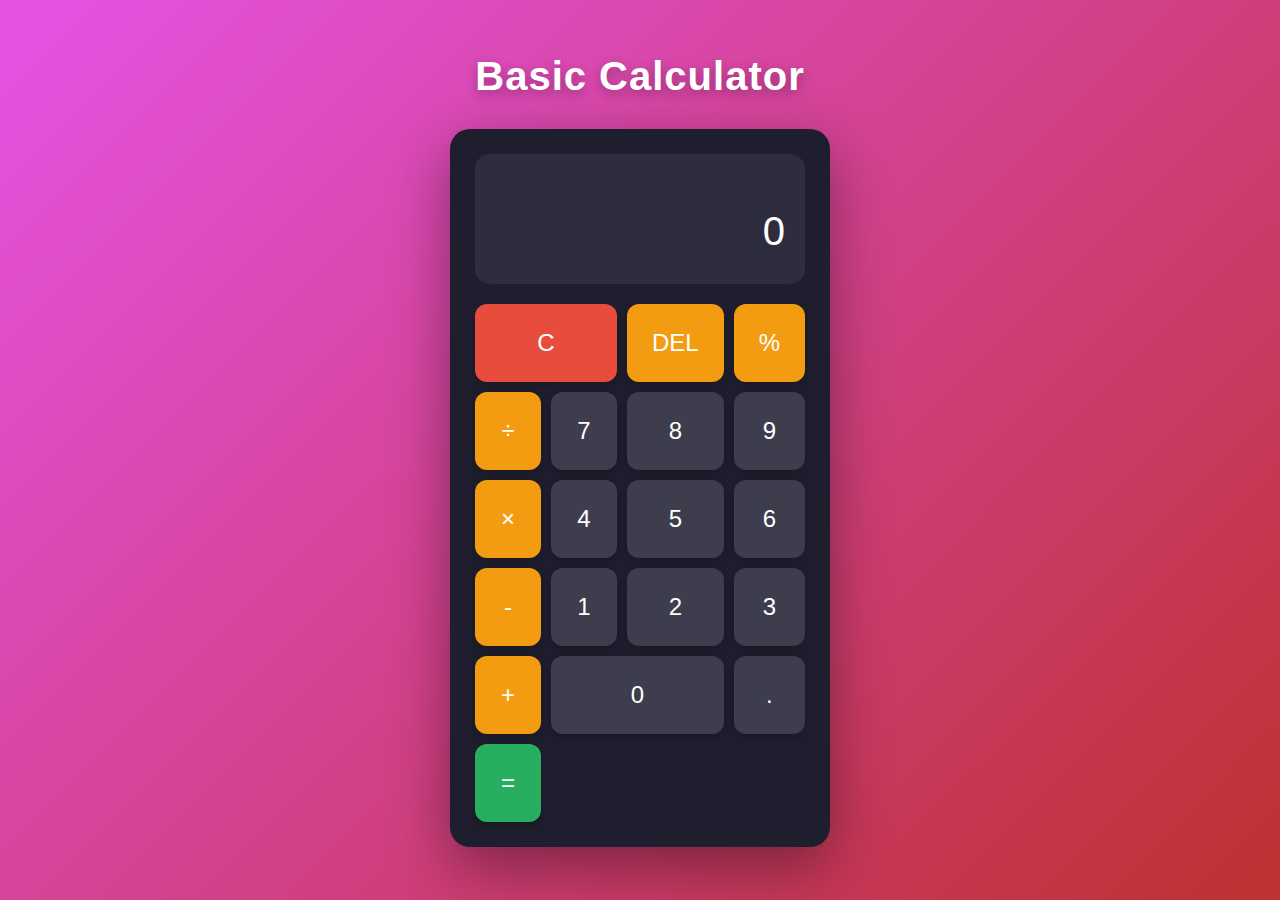
<file: CodeAlpha_basic_calculator/index.html>
<!DOCTYPE html>
<html lang="en">
<head>
    <meta charset="UTF-8">
    <meta name="viewport" content="width=device-width, initial-scale=1.0">
    <title>Basic Calculator</title>
    <link rel="stylesheet" href="style.css">
</head>
<body>
    <div class="container">

         <h1 class="page-title">Basic Calculator</h1>

        <div class="calculator">
            <!-- Display Screen -->
            <div class="display-container">
                <div class="previous-operand" id="previousOperand"></div>
                <div class="current-operand" id="currentOperand">0</div>
            </div>

            <!-- Calculator Buttons -->
            <div class="buttons">
                <!-- First Row -->
                <button class="btn btn-clear" data-action="clear">C</button>
                <button class="btn btn-operator" data-action="delete">DEL</button>
                <button class="btn btn-operator" data-action="percent">%</button>
                <button class="btn btn-operator" data-operator="÷">÷</button>

                <!-- Second Row -->
                <button class="btn btn-number" data-number="7">7</button>
                <button class="btn btn-number" data-number="8">8</button>
                <button class="btn btn-number" data-number="9">9</button>
                <button class="btn btn-operator" data-operator="×">×</button>

                <!-- Third Row -->
                <button class="btn btn-number" data-number="4">4</button>
                <button class="btn btn-number" data-number="5">5</button>
                <button class="btn btn-number" data-number="6">6</button>
                <button class="btn btn-operator" data-operator="-">-</button>

                <!-- Fourth Row -->
                <button class="btn btn-number" data-number="1">1</button>
                <button class="btn btn-number" data-number="2">2</button>
                <button class="btn btn-number" data-number="3">3</button>
                <button class="btn btn-operator" data-operator="+">+</button>

                <!-- Fifth Row -->
                <button class="btn btn-number btn-zero" data-number="0">0</button>
                <button class="btn btn-number" data-number=".">.</button>
                <button class="btn btn-equals" data-action="equals">=</button>
            </div>
        </div>
    </div>

    <script src="script.js"></script>
</body>
</html>
</file>
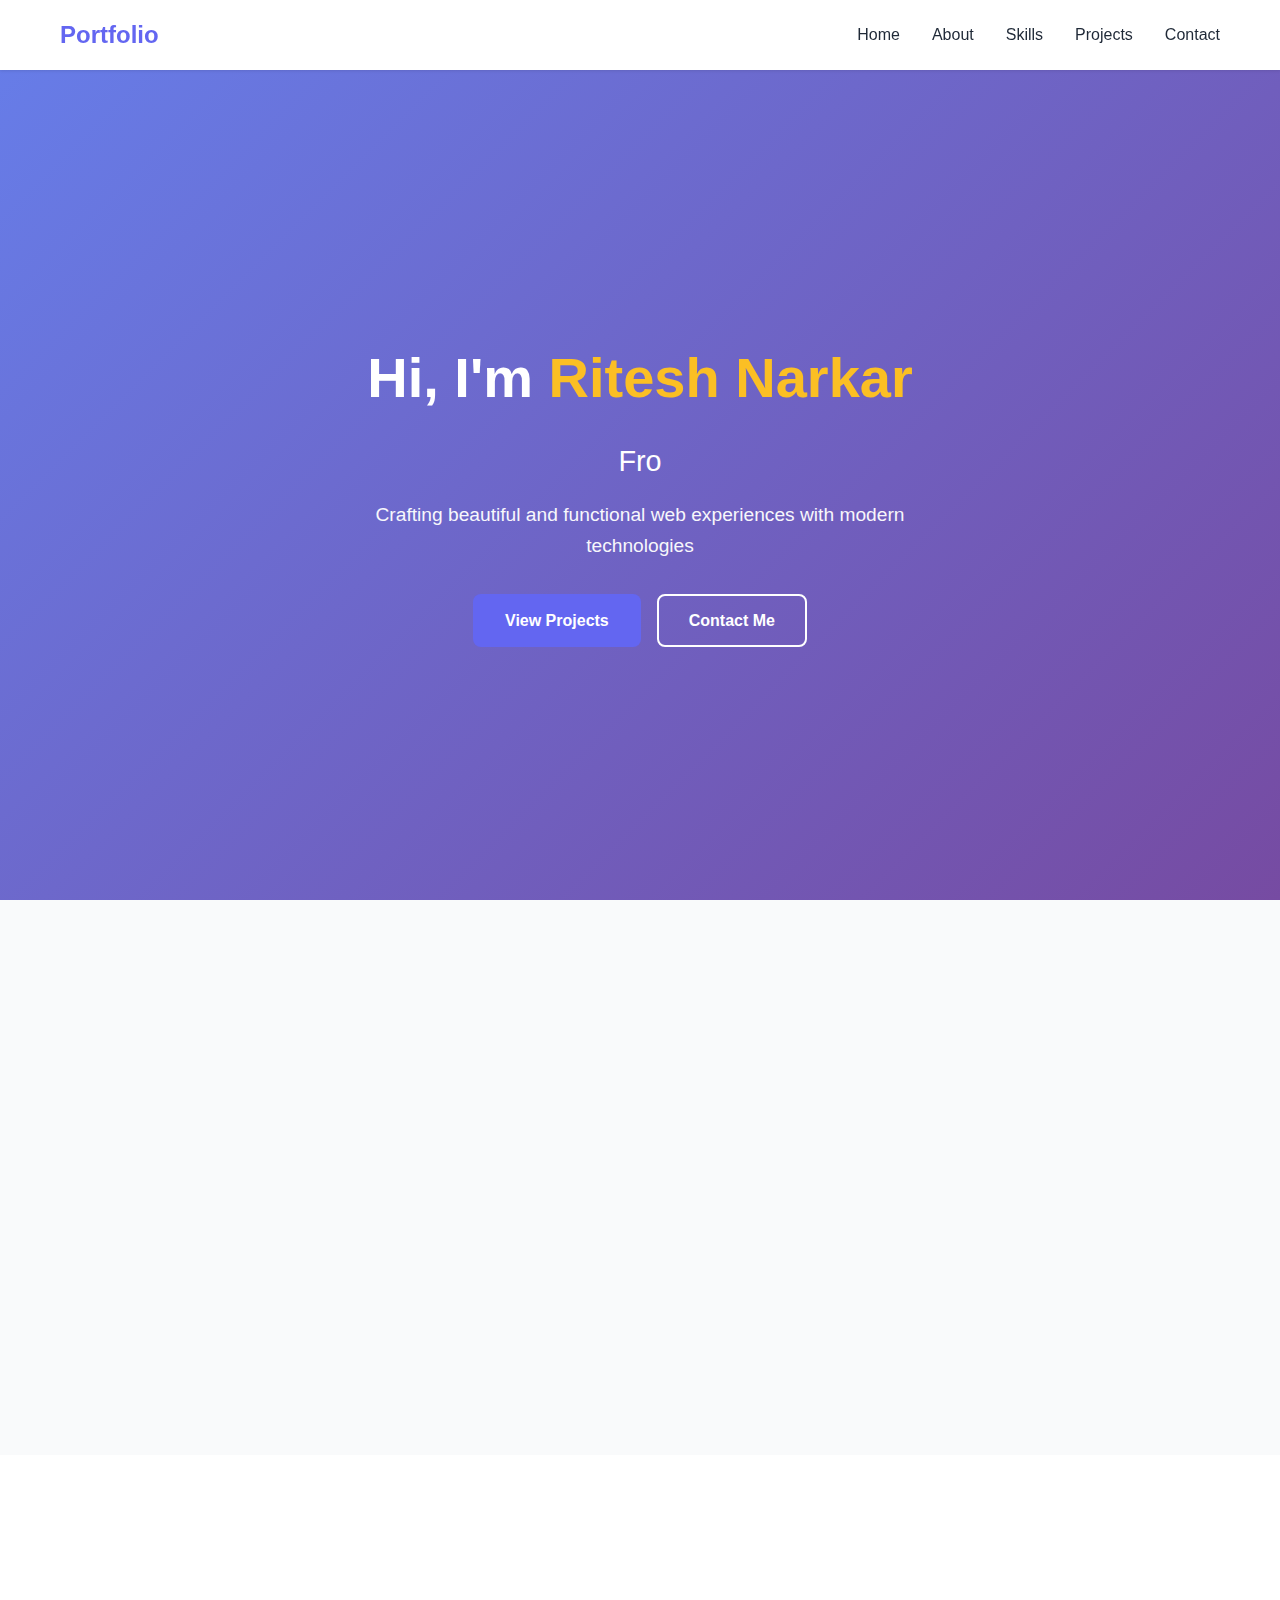
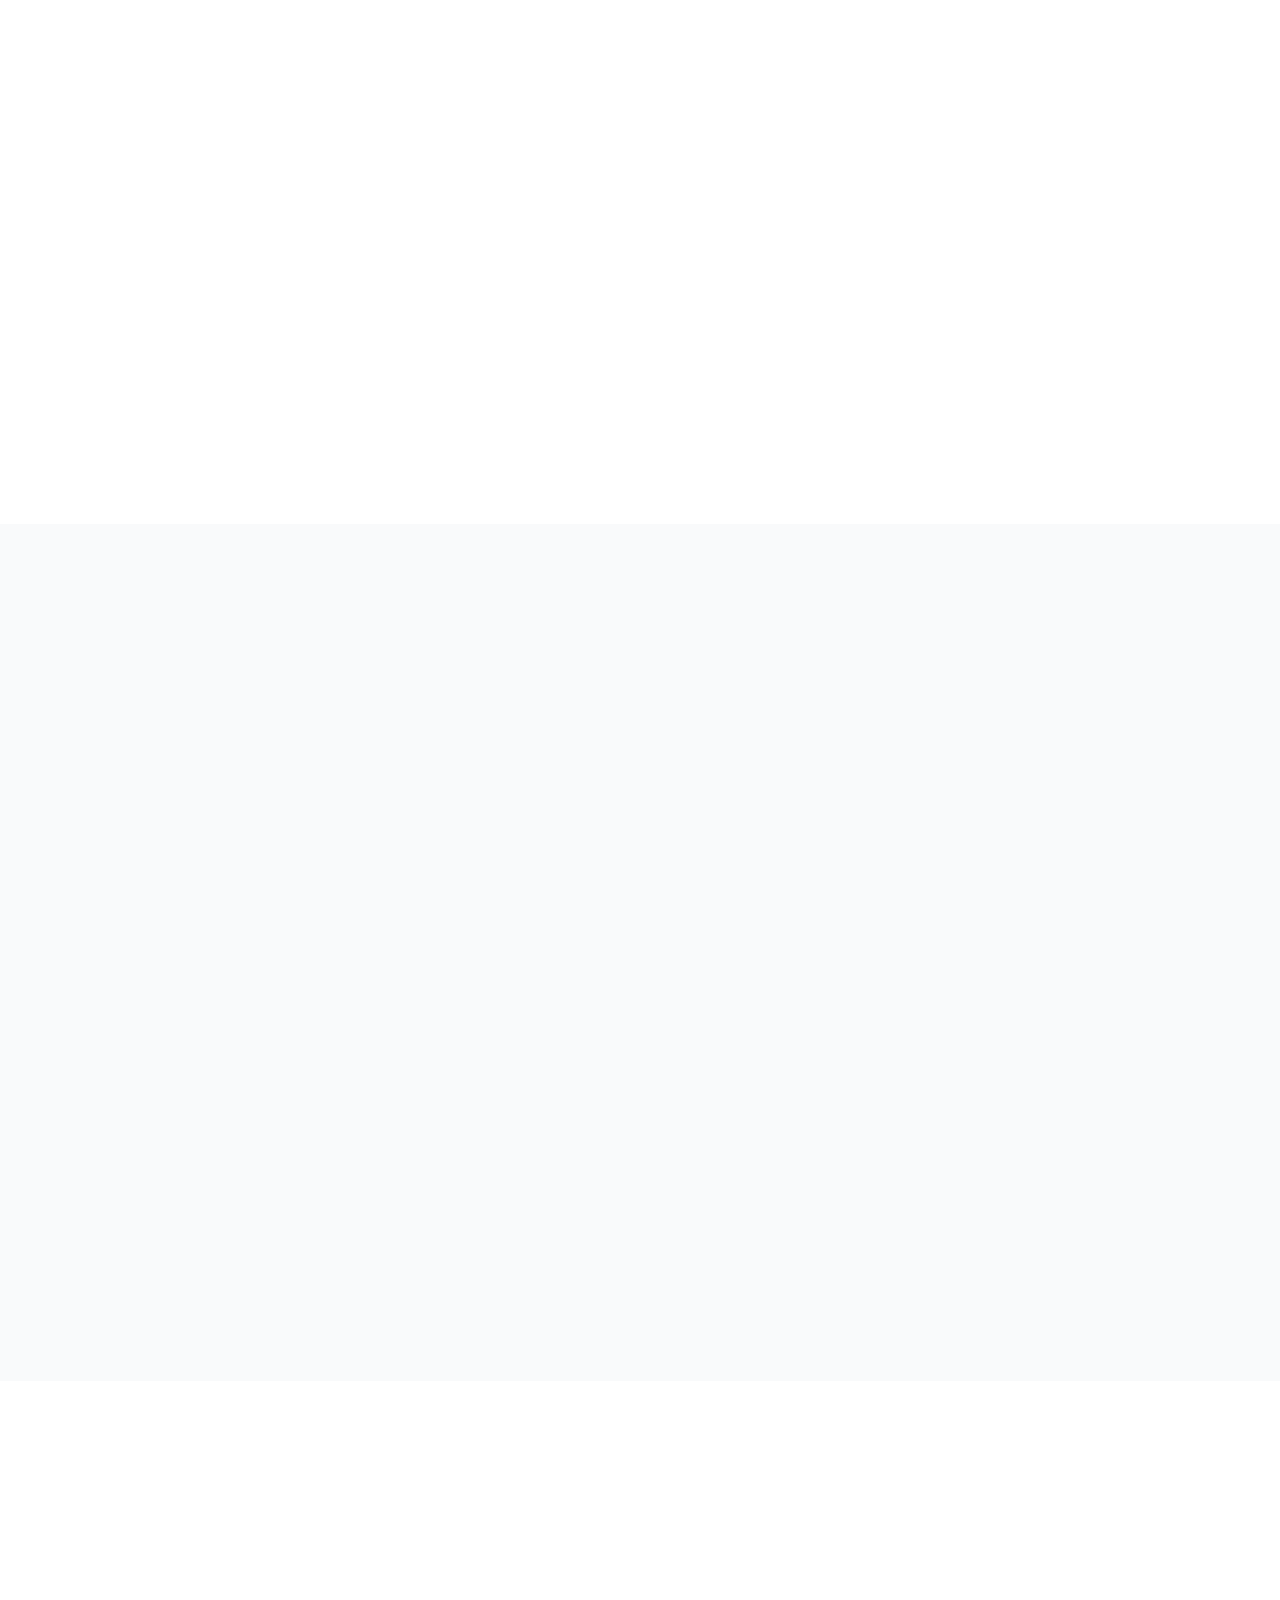
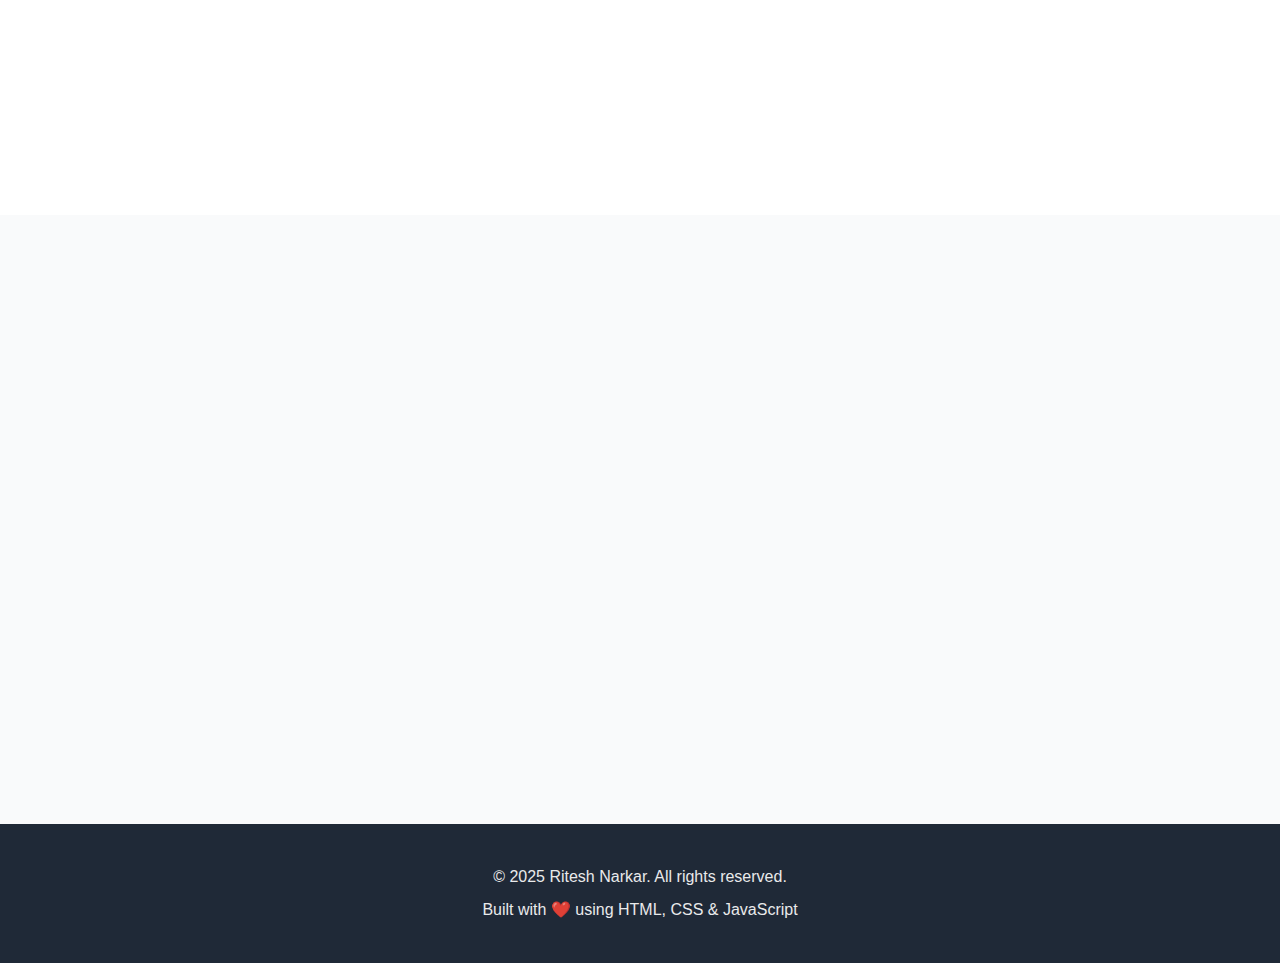
<file: CodeAlpha_personal_portfolio/index.html>
<!DOCTYPE html>
<html lang="en">
<head>
    <meta charset="UTF-8">
    <meta name="viewport" content="width=device-width, initial-scale=1.0">
    <meta name="description" content="Professional Portfolio - Web Developer">
    <title>Portfolio | Ritesh Narkar</title>
    <link rel="stylesheet" href="style.css">
</head>
<body>
    <!-- Header / Navigation -->
    <header class="header" id="header">
        <nav class="navbar">
            <div class="container nav-container">
                <a href="#home" class="logo">Portfolio</a>
                
                <!-- Hamburger Menu -->
                <button class="menu-toggle" id="menuToggle" aria-label="Toggle menu">
                    <span class="bar"></span>
                    <span class="bar"></span>
                    <span class="bar"></span>
                </button>

                <!-- Navigation Links -->
                <ul class="nav-menu" id="navMenu">
                    <li><a href="#home" class="nav-link">Home</a></li>
                    <li><a href="#about" class="nav-link">About</a></li>
                    <li><a href="#skills" class="nav-link">Skills</a></li>
                    <li><a href="#projects" class="nav-link">Projects</a></li>
                    <li><a href="#contact" class="nav-link">Contact</a></li>
                </ul>
            </div>
        </nav>
    </header>

    <!-- Hero Section -->
    <section class="hero" id="home">
        <div class="container hero-container">
            <div class="hero-content fade-in">
                <h1 class="hero-title">Hi, I'm <span class="highlight">Ritesh Narkar</span></h1>
                <p class="hero-subtitle">Frontend Web Developer</p>
                <p class="hero-description">
                    Crafting beautiful and functional web experiences with modern technologies
                </p>
                <div class="hero-buttons">
                    <a href="#projects" class="btn btn-primary">View Projects</a>
                    <a href="#contact" class="btn btn-secondary">Contact Me</a>
                </div>
            </div>
        </div>
    </section>

    <!-- About Section -->
    <section class="about" id="about">
        <div class="container">
            <h2 class="section-title fade-in">About Me</h2>
            <div class="about-content fade-in">
                <div class="about-text">
                    <p>
                        I'm a passionate frontend web developer with a strong foundation in modern web technologies. 
                        I love creating responsive, user-friendly websites that provide excellent user experiences.
                    </p>
                    <p>
                        Currently pursuing my degree in B.Sc Computer Application, I'm constantly learning and improving 
                        my skills through practical projects and staying updated with the latest web development trends.
                    </p>
                    <p>
                        My goal is to build innovative solutions that solve real-world problems while maintaining 
                        clean, maintainable code and best practices.
                    </p>
                </div>
            </div>
        </div>
    </section>

    <!-- Skills Section -->
    <section class="skills" id="skills">
        <div class="container">
            <h2 class="section-title fade-in">Technical Skills</h2>
            <div class="skills-grid">
                <div class="skill-card fade-in">
                    <div class="skill-icon">💻</div>
                    <h3>Frontend Development</h3>
                    <ul class="skill-list">
                        <li>HTML5</li>
                        <li>CSS3 / SASS</li>
                        <li>JavaScript (ES6+)</li>
                        <li>Responsive Design</li>
                    </ul>
                </div>

                <div class="skill-card fade-in">
                    <div class="skill-icon">🎨</div>
                    <h3>Design & UI/UX</h3>
                    <ul class="skill-list">
                        <li>Flexbox & Grid</li>
                        <li>CSS Animations</li>
                        <li>UI/UX Principles</li>
                        <li>Figma</li>
                    </ul>
                </div>

                <div class="skill-card fade-in">
                    <div class="skill-icon">🛠️</div>
                    <h3>Tools & Technologies</h3>
                    <ul class="skill-list">
                        <li>Git & GitHub</li>
                        <li>VS Code</li>
                        <li>Chrome DevTools</li>
                        <li>npm</li>
                    </ul>
                </div>
            </div>
        </div>
    </section>

    <!-- Projects Section -->
    <section class="projects" id="projects">
        <div class="container">
            <h2 class="section-title fade-in">My Projects</h2>
            <div class="projects-grid">
                <!-- Project Card 1 -->
                <div class="project-card fade-in">
                    <div class="project-image">
                        <div class="project-placeholder">🌐</div>
                    </div>
                    <div class="project-content">
                        <h3 class="project-title">Phishing Website Detection with Explainable AI</h3>
                        <p class="project-description">
                            Developed a phishing detection model to classify malicious and legitimate websites, 
                            Integrated explainable AI to visualize important features and model decisions..
                        </p>
                        <div class="project-tech">
                            <span class="tech-tag">Machine Learning,</span>
                            <span class="tech-tag">Explainable AI (XAI)</span>
                            <span class="tech-tag">Python</span>
                        </div>
                        <div class="project-links">
                            <a href="https://github.com/riteshnarkar/Phishing-Website-Detection-with-Explainable-AI.git" class="project-link">GitHub</a>
                        </div>
                    </div>
                </div>

                <!-- Project Card 2 -->
                <div class="project-card fade-in">
                    <div class="project-image">
                        <div class="project-placeholder">🔐</div>
                    </div>
                    <div class="project-content">
                        <h3 class="project-title">Encryption and Decryption Tool</h3>
                        <p class="project-description">
                            Built a secure encryption–decryption tool using Core Java,
                            Designed a simple and efficient interface for performing encryption, decryption.
                        </p>
                        <div class="project-tech">
                            <span class="tech-tag">Core Java</span>
                            <span class="tech-tag">Java Cryptography (JCE)</span>
                            <span class="tech-tag">AES</span>
                            <span class="tech-tag">RSA</span>
                        </div>
                        <div class="project-links">
                            <a href="https://github.com/riteshnarkar/Encryption-Decryption-Tool.git" class="project-link">GitHub</a>
                        </div>
                    </div>
                </div>

                <!-- Project Card 3 -->
                <div class="project-card fade-in">
                    <div class="project-image">
                        <div class="project-placeholder">⚙️</div>
                    </div>
                    <div class="project-content">
                        <h3 class="project-title">PHP Compiler</h3>
                        <p class="project-description">
                            Built a lightweight PHP interpreter that parses and executes PHP code, 
                            Added a web interface to compile and run PHP scripts in real time.
                        </p>
                        <div class="project-tech">
                            <span class="tech-tag">PHP</span>
                            <span class="tech-tag">HTML</span>
                            <span class="tech-tag">CSS</span>
                        </div>
                    </div>
                </div>
            </div>
        </div>
    </section>

    <!-- Resume Section -->
    <section class="resume" id="resume">
        <div class="container">
            <h2 class="section-title fade-in">Resume</h2>
            <div class="resume-content fade-in">
                <p class="resume-text">
                    Download my resume to learn more about my experience, education, and skills.
                </p>
                <div class="resume-buttons">
                    <a href="#" class="btn btn-primary" download>Download Resume</a>
                    <a href="#" class="btn btn-secondary" target="_blank">View Online</a>
                </div>
            </div>
        </div>
    </section>

    <!-- Contact Section -->
    <section class="contact" id="contact">
        <div class="container">
            <h2 class="section-title fade-in">Get In Touch</h2>
            <div class="contact-content fade-in">
                <p class="contact-text">
                    I'm always open to discussing new projects, opportunities, or collaborations. 
                    Feel free to reach out!
                </p>
                <div class="contact-info">
                    <a href="mailto:your.email@example.com" class="contact-item">
                        <span class="contact-icon">📧</span>
                        <span>narkarritesh@gmail.com</span>
                    </a>
                    <a href="tel:+1234567890" class="contact-item">
                        <span class="contact-icon">📱</span>
                        <span>+91 9284236442</span>
                    </a>
                </div>
                <div class="social-links">
                    <a href="https://github.com/riteshnarkar" class="social-link" target="_blank" aria-label="GitHub">
                        GitHub
                    </a>
                    <a href="https://linkedin.com/in/yourusername" class="social-link" target="_blank" aria-label="LinkedIn">
                        LinkedIn
                    </a>
                </div>
            </div>
        </div>
    </section>

    <!-- Footer -->
    <footer class="footer">
        <div class="container">
            <p class="footer-text">
                &copy; 2025 Ritesh Narkar. All rights reserved.
            </p>
            <p class="footer-text">
                Built with ❤️ using HTML, CSS & JavaScript
            </p>
        </div>
    </footer>

    <!-- JavaScript -->
    <script src="script.js"></script>
</body>
</html>
</file>
<file: CodeAlpha_basic_calculator/style.css>
* {
    margin: 0;
    padding: 0;
    box-sizing: border-box;
}

body {
    font-family: 'Segoe UI', Tahoma, Geneva, Verdana, sans-serif;
    background: linear-gradient(135deg, #e553e5 0%, #bf3030 100%);
    min-height: 100vh;
    display: flex;
    justify-content: center;
    align-items: center;
    padding: 20px;
}

.container {
    display: flex;
    flex-direction: column;
    align-items: center;
    gap: 20px;
}

.page-title {
    text-align: center;
    font-size: 40px;
    font-weight: 700;
    color:rgb(255, 255, 255);
    margin-bottom: 10px;
    text-shadow: 0 4px 12px rgba(0, 0, 0, 0.3);
    letter-spacing: 1px;
    grid-column: 1 / -1;
}

.calculator {
    background: #1e1e2e;
    border-radius: 20px;
    padding: 25px;
    box-shadow: 0 20px 60px rgba(0, 0, 0, 0.4);
    width: 100%;
    max-width: 380px;
    transition: transform 0.3s ease;
}

.calculator:hover {
    transform: translateY(-5px);
}

/* Display Screen */
.display-container {
    background: #2d2d3d;
    border-radius: 15px;
    padding: 25px 20px;
    margin-bottom: 20px;
    min-height: 120px;
    display: flex;
    flex-direction: column;
    justify-content: flex-end;
    text-align: right;
    overflow: hidden;
}

.previous-operand {
    color: #888;
    font-size: 1.2rem;
    min-height: 30px;
    word-wrap: break-word;
    word-break: break-all;
}

.current-operand {
    color: #fff;
    font-size: 2.5rem;
    font-weight: 300;
    word-wrap: break-word;
    word-break: break-all;
    min-height: 50px;
}

/* Buttons Grid */
.buttons {
    display: grid;
    grid-template-columns: repeat(4, 1fr);
    gap: 10px;
}

.btn {
    border: none;
    border-radius: 12px;
    font-size: 1.5rem;
    padding: 25px;
    cursor: pointer;
    transition: all 0.2s ease;
    font-weight: 500;
    box-shadow: 0 4px 10px rgba(0, 0, 0, 0.2);
}

.btn:active {
    transform: scale(0.95);
}

/* Number Buttons */
.btn-number {
    background: #3d3d4d;
    color: #fff;
}

.btn-number:hover {
    background: #4d4d5d;
    box-shadow: 0 6px 15px rgba(0, 0, 0, 0.3);
}

/* Operator Buttons */
.btn-operator {
    background: #f39c12;
    color: #fff;
}

.btn-operator:hover {
    background: #f5ab35;
    box-shadow: 0 6px 15px rgba(243, 156, 18, 0.4);
}

/* Clear Button */
.btn-clear {
    grid-column: span 2;
    background: #e74c3c;
    color: #fff;
}

.btn-clear:hover {
    background: #ef6555;
    box-shadow: 0 6px 15px rgba(231, 76, 60, 0.4);
}

/* Equals Button */
.btn-equals {
    background: #27ae60;
    color: #fff;
}

.btn-equals:hover {
    background: #2ecc71;
    box-shadow: 0 6px 15px rgba(39, 174, 96, 0.4);
}

/* Zero Button (spans 2 columns) */
.btn-zero {
    grid-column: span 2;
}

/* Responsive Design */
@media (max-width: 480px) {
    .calculator {
        max-width: 100%;
        padding: 20px;
    }

    .btn {
        padding: 20px;
        font-size: 1.3rem;
    }

    .current-operand {
        font-size: 2rem;
    }

    .previous-operand {
        font-size: 1rem;
    }

    .keyboard-info {
        font-size: 0.8rem;
        padding: 12px 20px;
    }
}

@media (max-width: 360px) {
    .btn {
        padding: 15px;
        font-size: 1.2rem;
    }

    .current-operand {
        font-size: 1.8rem;
    }
}
</file>
<file: CodeAlpha_personal_portfolio/style.css>
/* ==================== CSS RESET & BASE STYLES ==================== */
* {
    margin: 0;
    padding: 0;
    box-sizing: border-box;
}

:root {
    /* Color Palette */
    --primary-color: #6366f1;
    --primary-dark: #4f46e5;
    --secondary-color: #ec4899;
    --text-primary: #1f2937;
    --text-secondary: #6b7280;
    --bg-primary: #ffffff;
    --bg-secondary: #f9fafb;
    --bg-accent: #f3f4f6;
    --border-color: #e5e7eb;
    
    /* Typography */
    --font-primary: 'Segoe UI', Tahoma, Geneva, Verdana, sans-serif;
    --font-mono: 'Courier New', Courier, monospace;
    
    /* Spacing */
    --section-padding: 80px 0;
    --container-padding: 0 20px;
    
    /* Transitions */
    --transition-fast: 0.3s ease;
    --transition-medium: 0.5s ease;
    
    /* Shadows */
    --shadow-sm: 0 1px 3px rgba(0, 0, 0, 0.1);
    --shadow-md: 0 4px 6px rgba(0, 0, 0, 0.1);
    --shadow-lg: 0 10px 20px rgba(0, 0, 0, 0.15);
}

html {
    scroll-behavior: smooth;
}

body {
    font-family: var(--font-primary);
    color: var(--text-primary);
    background-color: var(--bg-primary);
    line-height: 1.6;
    overflow-x: hidden;
}

/* ==================== UTILITY CLASSES ==================== */
.container {
    max-width: 1200px;
    margin: 0 auto;
    padding: var(--container-padding);
}

.section-title {
    font-size: 2.5rem;
    font-weight: 700;
    text-align: center;
    margin-bottom: 50px;
    color: var(--text-primary);
    position: relative;
}

.section-title::after {
    content: '';
    display: block;
    width: 60px;
    height: 4px;
    background: linear-gradient(90deg, var(--primary-color), var(--secondary-color));
    margin: 15px auto 0;
    border-radius: 2px;
}

/* ==================== HEADER & NAVIGATION ==================== */
.header {
    position: fixed;
    top: 0;
    left: 0;
    width: 100%;
    background-color: var(--bg-primary);
    box-shadow: var(--shadow-sm);
    z-index: 1000;
    transition: var(--transition-fast);
}

.nav-container {
    display: flex;
    justify-content: space-between;
    align-items: center;
    padding: 1rem 20px;
}

.logo {
    font-size: 1.5rem;
    font-weight: 700;
    color: var(--primary-color);
    text-decoration: none;
    transition: var(--transition-fast);
}

.logo:hover {
    color: var(--primary-dark);
}

.nav-menu {
    display: flex;
    list-style: none;
    gap: 2rem;
}

.nav-link {
    color: var(--text-primary);
    text-decoration: none;
    font-weight: 500;
    transition: var(--transition-fast);
    position: relative;
}

.nav-link::after {
    content: '';
    position: absolute;
    bottom: -5px;
    left: 0;
    width: 0;
    height: 2px;
    background-color: var(--primary-color);
    transition: var(--transition-fast);
}

.nav-link:hover {
    color: var(--primary-color);
}

.nav-link:hover::after {
    width: 100%;
}

/* Mobile Menu Toggle */
.menu-toggle {
    display: none;
    flex-direction: column;
    background: none;
    border: none;
    cursor: pointer;
    padding: 5px;
}

.menu-toggle .bar {
    width: 25px;
    height: 3px;
    background-color: var(--text-primary);
    margin: 3px 0;
    transition: var(--transition-fast);
    border-radius: 3px;
}

/* ==================== HERO SECTION ==================== */
.hero {
    min-height: 100vh;
    display: flex;
    align-items: center;
    background: linear-gradient(135deg, #667eea 0%, #764ba2 100%);
    padding-top: 80px;
}

.hero-container {
    text-align: center;
    color: white;
}

.hero-title {
    font-size: 3.5rem;
    font-weight: 700;
    margin-bottom: 1rem;
}

.highlight {
    color: #fbbf24;
}

.hero-subtitle {
    font-size: 1.8rem;
    margin-bottom: 1rem;
    font-weight: 300;
}

.hero-description {
    font-size: 1.2rem;
    margin-bottom: 2rem;
    max-width: 600px;
    margin-left: auto;
    margin-right: auto;
    opacity: 0.95;
}

.hero-buttons {
    display: flex;
    gap: 1rem;
    justify-content: center;
    flex-wrap: wrap;
}

/* ==================== BUTTONS ==================== */
.btn {
    display: inline-block;
    padding: 12px 30px;
    border-radius: 8px;
    text-decoration: none;
    font-weight: 600;
    transition: var(--transition-fast);
    border: 2px solid transparent;
    cursor: pointer;
}

.btn-primary {
    background-color: var(--primary-color);
    color: white;
}

.btn-primary:hover {
    background-color: var(--primary-dark);
    transform: translateY(-2px);
    box-shadow: var(--shadow-lg);
}

.btn-secondary {
    background-color: transparent;
    color: white;
    border-color: white;
}

.btn-secondary:hover {
    background-color: white;
    color: var(--primary-color);
    transform: translateY(-2px);
}

/* ==================== ABOUT SECTION ==================== */
.about {
    padding: var(--section-padding);
    background-color: var(--bg-secondary);
}

.about-content {
    max-width: 800px;
    margin: 0 auto;
}

.about-text p {
    font-size: 1.1rem;
    color: var(--text-secondary);
    margin-bottom: 1.5rem;
    line-height: 1.8;
}

/* ==================== SKILLS SECTION ==================== */
.skills {
    padding: var(--section-padding);
    background-color: var(--bg-primary);
}

.skills-grid {
    display: grid;
    grid-template-columns: repeat(auto-fit, minmax(250px, 1fr));
    gap: 2rem;
}

.skill-card {
    background-color: var(--bg-secondary);
    padding: 2rem;
    border-radius: 12px;
    text-align: center;
    transition: var(--transition-fast);
    border: 2px solid transparent;
}

.skill-card:hover {
    transform: translateY(-10px);
    box-shadow: var(--shadow-lg);
    border-color: var(--primary-color);
}

.skill-icon {
    font-size: 3rem;
    margin-bottom: 1rem;
}

.skill-card h3 {
    font-size: 1.3rem;
    margin-bottom: 1rem;
    color: var(--text-primary);
}

.skill-list {
    list-style: none;
    text-align: left;
}

.skill-list li {
    padding: 0.5rem 0;
    color: var(--text-secondary);
    position: relative;
    padding-left: 20px;
}

.skill-list li::before {
    content: '✓';
    position: absolute;
    left: 0;
    color: var(--primary-color);
    font-weight: bold;
}

/* ==================== PROJECTS SECTION ==================== */
.projects {
    padding: var(--section-padding);
    background-color: var(--bg-secondary);
}

.projects-grid {
    display: grid;
    grid-template-columns: repeat(auto-fit, minmax(300px, 1fr));
    gap: 2rem;
}

.project-card {
    background-color: var(--bg-primary);
    border-radius: 12px;
    overflow: hidden;
    box-shadow: var(--shadow-md);
    transition: var(--transition-fast);
}

.project-card:hover {
    transform: translateY(-10px);
    box-shadow: var(--shadow-lg);
}

.project-image {
    height: 200px;
    background: linear-gradient(135deg, var(--primary-color), var(--secondary-color));
    display: flex;
    align-items: center;
    justify-content: center;
}

.project-placeholder {
    font-size: 4rem;
}

.project-content {
    padding: 1.5rem;
}

.project-title {
    font-size: 1.4rem;
    margin-bottom: 0.8rem;
    color: var(--text-primary);
}

.project-description {
    color: var(--text-secondary);
    margin-bottom: 1rem;
    line-height: 1.6;
}

.project-tech {
    display: flex;
    flex-wrap: wrap;
    gap: 0.5rem;
    margin-bottom: 1rem;
}

.tech-tag {
    background-color: var(--bg-accent);
    padding: 0.3rem 0.8rem;
    border-radius: 20px;
    font-size: 0.85rem;
    color: var(--text-primary);
    font-weight: 500;
}

.project-links {
    display: flex;
    gap: 1rem;
}

.project-link {
    color: var(--primary-color);
    text-decoration: none;
    font-weight: 600;
    transition: var(--transition-fast);
}

.project-link:hover {
    color: var(--primary-dark);
    text-decoration: underline;
}

/* ==================== RESUME SECTION ==================== */
.resume {
    padding: var(--section-padding);
    background-color: var(--bg-primary);
}

.resume-content {
    text-align: center;
    max-width: 600px;
    margin: 0 auto;
}

.resume-text {
    font-size: 1.1rem;
    color: var(--text-secondary);
    margin-bottom: 2rem;
}

.resume-buttons {
    display: flex;
    gap: 1rem;
    justify-content: center;
    flex-wrap: wrap;
}

.resume-buttons .btn-secondary {
    background-color: var(--bg-secondary);
    color: var(--primary-color);
    border-color: var(--primary-color);
}

.resume-buttons .btn-secondary:hover {
    background-color: var(--primary-color);
    color: white;
}

/* ==================== CONTACT SECTION ==================== */
.contact {
    padding: var(--section-padding);
    background-color: var(--bg-secondary);
}

.contact-content {
    max-width: 600px;
    margin: 0 auto;
    text-align: center;
}

.contact-text {
    font-size: 1.1rem;
    color: var(--text-secondary);
    margin-bottom: 2rem;
}

.contact-info {
    display: flex;
    flex-direction: column;
    gap: 1rem;
    margin-bottom: 2rem;
}

.contact-item {
    display: flex;
    align-items: center;
    justify-content: center;
    gap: 0.8rem;
    color: var(--text-primary);
    text-decoration: none;
    font-size: 1.1rem;
    transition: var(--transition-fast);
    padding: 0.8rem;
    border-radius: 8px;
}

.contact-item:hover {
    background-color: var(--bg-accent);
    color: var(--primary-color);
}

.contact-icon {
    font-size: 1.5rem;
}

.social-links {
    display: flex;
    justify-content: center;
    gap: 1.5rem;
    flex-wrap: wrap;
}

.social-link {
    display: inline-block;
    padding: 0.8rem 1.5rem;
    background-color: var(--primary-color);
    color: white;
    text-decoration: none;
    border-radius: 8px;
    font-weight: 600;
    transition: var(--transition-fast);
}

.social-link:hover {
    background-color: var(--primary-dark);
    transform: translateY(-3px);
    box-shadow: var(--shadow-md);
}

/* ==================== FOOTER ==================== */
.footer {
    background-color: var(--text-primary);
    color: white;
    padding: 2rem 0;
    text-align: center;
}

.footer-text {
    margin: 0.5rem 0;
    opacity: 0.9;
}

/* ==================== ANIMATIONS ==================== */
@keyframes fadeIn {
    from {
        opacity: 0;
        transform: translateY(30px);
    }
    to {
        opacity: 1;
        transform: translateY(0);
    }
}

.fade-in {
    opacity: 0;
    animation: fadeIn var(--transition-medium) forwards;
}

/* Staggered animation delays */
.fade-in:nth-child(1) { animation-delay: 0.1s; }
.fade-in:nth-child(2) { animation-delay: 0.2s; }
.fade-in:nth-child(3) { animation-delay: 0.3s; }
.fade-in:nth-child(4) { animation-delay: 0.4s; }
.fade-in:nth-child(5) { animation-delay: 0.5s; }

/* ==================== RESPONSIVE DESIGN ==================== */

/* Tablet (768px and below) */
@media (max-width: 768px) {
    .menu-toggle {
        display: flex;
    }
    
    .nav-menu {
        position: fixed;
        left: -100%;
        top: 70px;
        flex-direction: column;
        background-color: var(--bg-primary);
        width: 100%;
        text-align: center;
        transition: var(--transition-fast);
        box-shadow: var(--shadow-md);
        padding: 2rem 0;
        gap: 0;
    }
    
    .nav-menu.active {
        left: 0;
    }
    
    .nav-menu li {
        padding: 1rem 0;
    }
    
    .hero-title {
        font-size: 2.5rem;
    }
    
    .hero-subtitle {
        font-size: 1.4rem;
    }
    
    .section-title {
        font-size: 2rem;
    }
    
    .skills-grid,
    .projects-grid {
        grid-template-columns: 1fr;
    }
}

/* Mobile (480px and below) */
@media (max-width: 480px) {
    .hero-title {
        font-size: 2rem;
    }
    
    .hero-subtitle {
        font-size: 1.2rem;
    }
    
    .hero-description {
        font-size: 1rem;
    }
    
    .section-title {
        font-size: 1.8rem;
    }
    
    .hero-buttons {
        flex-direction: column;
        align-items: center;
    }
    
    .btn {
        width: 100%;
        max-width: 250px;
    }
    
    .social-links {
        flex-direction: column;
    }
    
    .social-link {
        width: 100%;
        max-width: 200px;
    }
}
</file>
